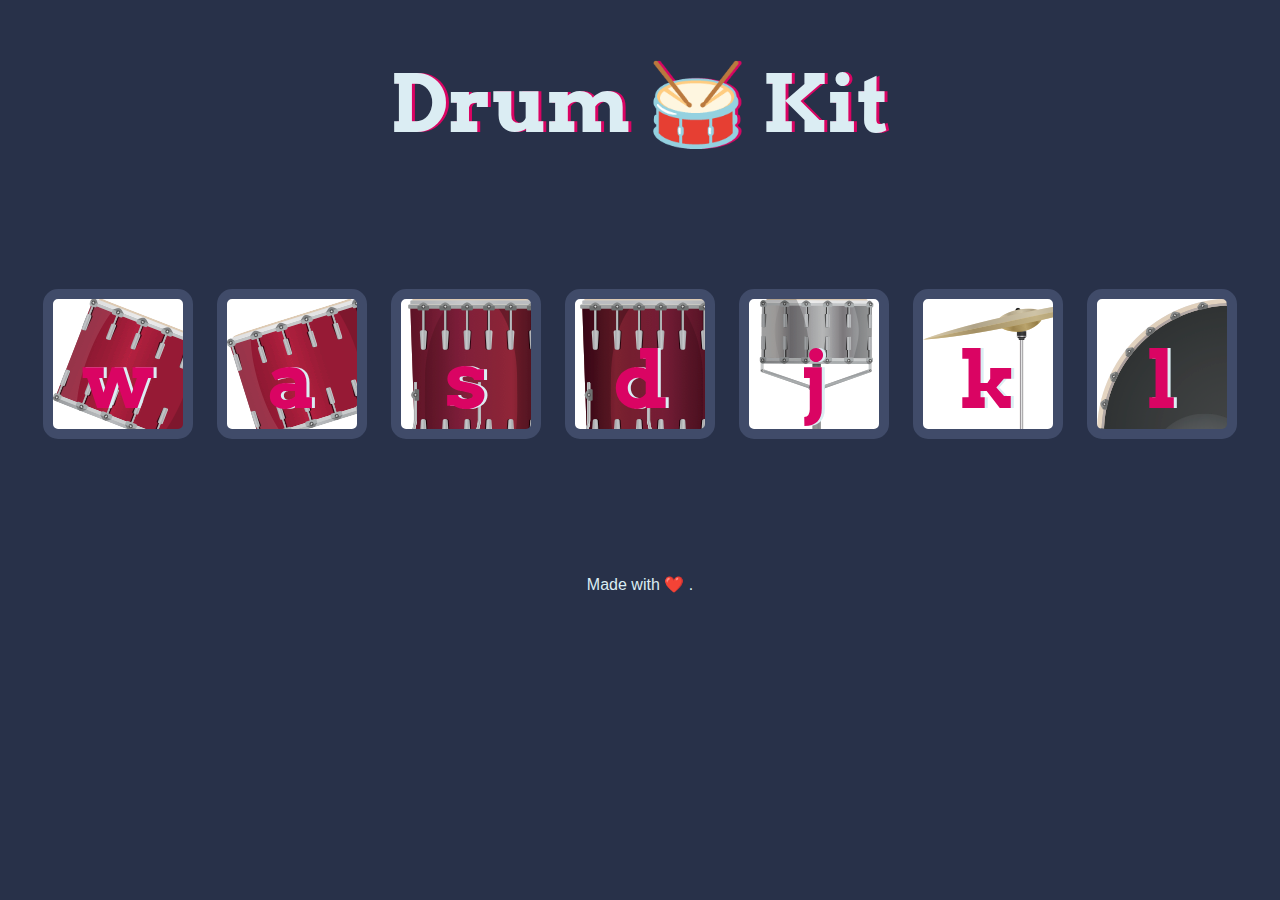
<file: Band-game/index.html>
<!DOCTYPE html>
<html lang="en" dir="ltr">

<head>
  <meta charset="utf-8">
  <title>Drum Kit</title>
  <link rel="stylesheet" href="styles.css">
  <link href="https://fonts.googleapis.com/css?family=Arvo" rel="stylesheet">
</head>

<body>

  <h1 id="title">Drum 🥁 Kit</h1>
  <div class="set">
    <button class="w drum">w</button>
    <button class="a drum">a</button>
    <button class="s drum">s</button>
    <button class="d drum">d</button>
    <button class="j drum">j</button>
    <button class="k drum">k</button>
    <button class="l drum">l</button>
    <script src="./index.js" charset="utf-8"></script>
  </div>


  <footer>
    Made with ❤️ .
  </footer>
</body>

</html>
</file>
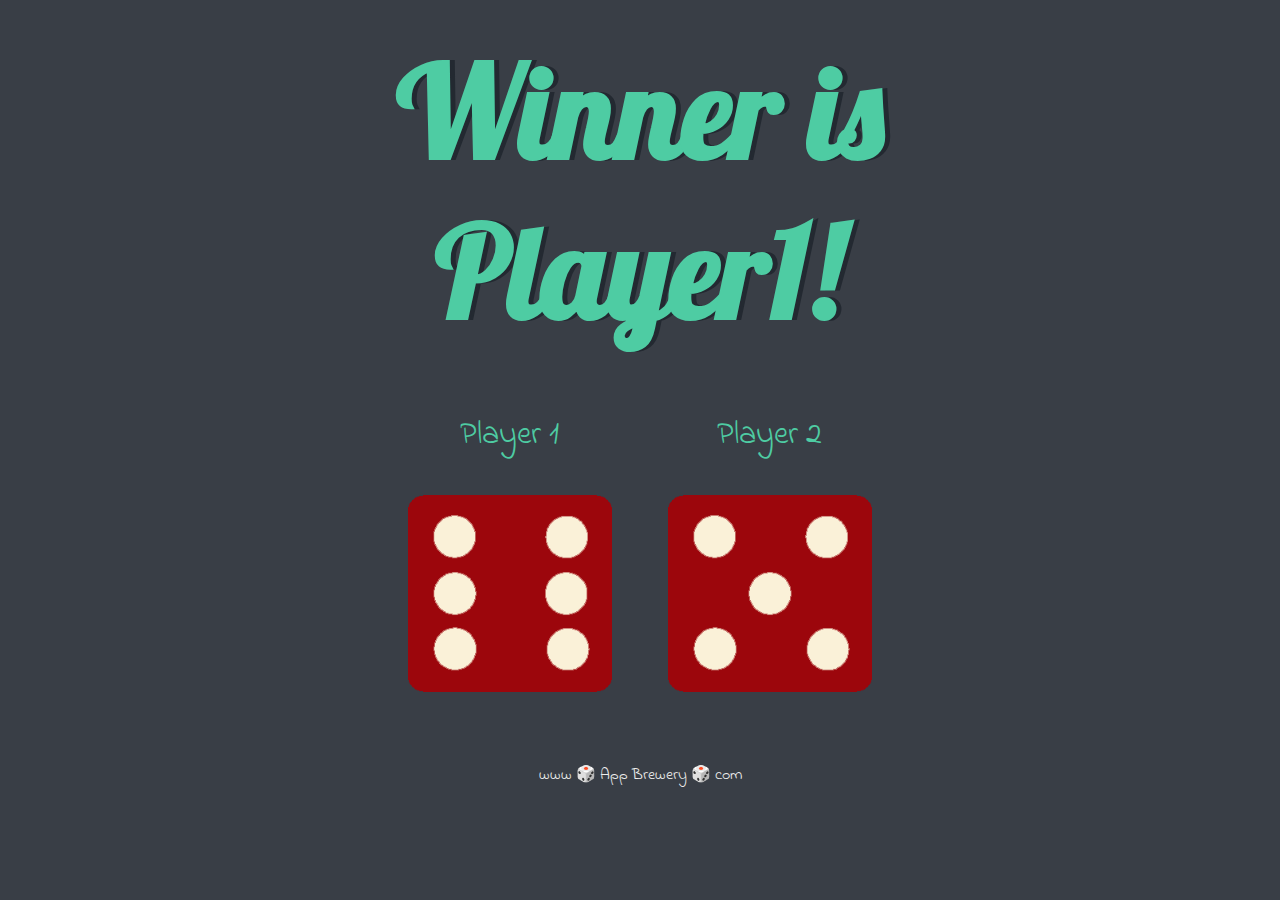
<file: Dice-Dominance/index.html>
<!DOCTYPE html>
<html lang="en" dir="ltr">
  <head>
    <meta charset="utf-8">
    <title>Dicee</title>
    <link rel="stylesheet" href="styles.css">
    <link href="https://fonts.googleapis.com/css?family=Indie+Flower|Lobster" rel="stylesheet">
    
    
  </head>
  <body>

    <div class="container">
      <h1>Refresh Me</h1>

      <div class="dice">
        <p>Player 1</p>
        <img class="img1" src="./images/dice6.png">
      </div>

      <div class="dice">
        <p>Player 2</p>
        <img class="img2" src="./images/dice3.png">
      </div>

    </div>

  <script src="./index.js" charset="utf-8"></script>
  </body>

  <footer>
    www 🎲 App Brewery 🎲 com
  </footer>
</html>
</file>
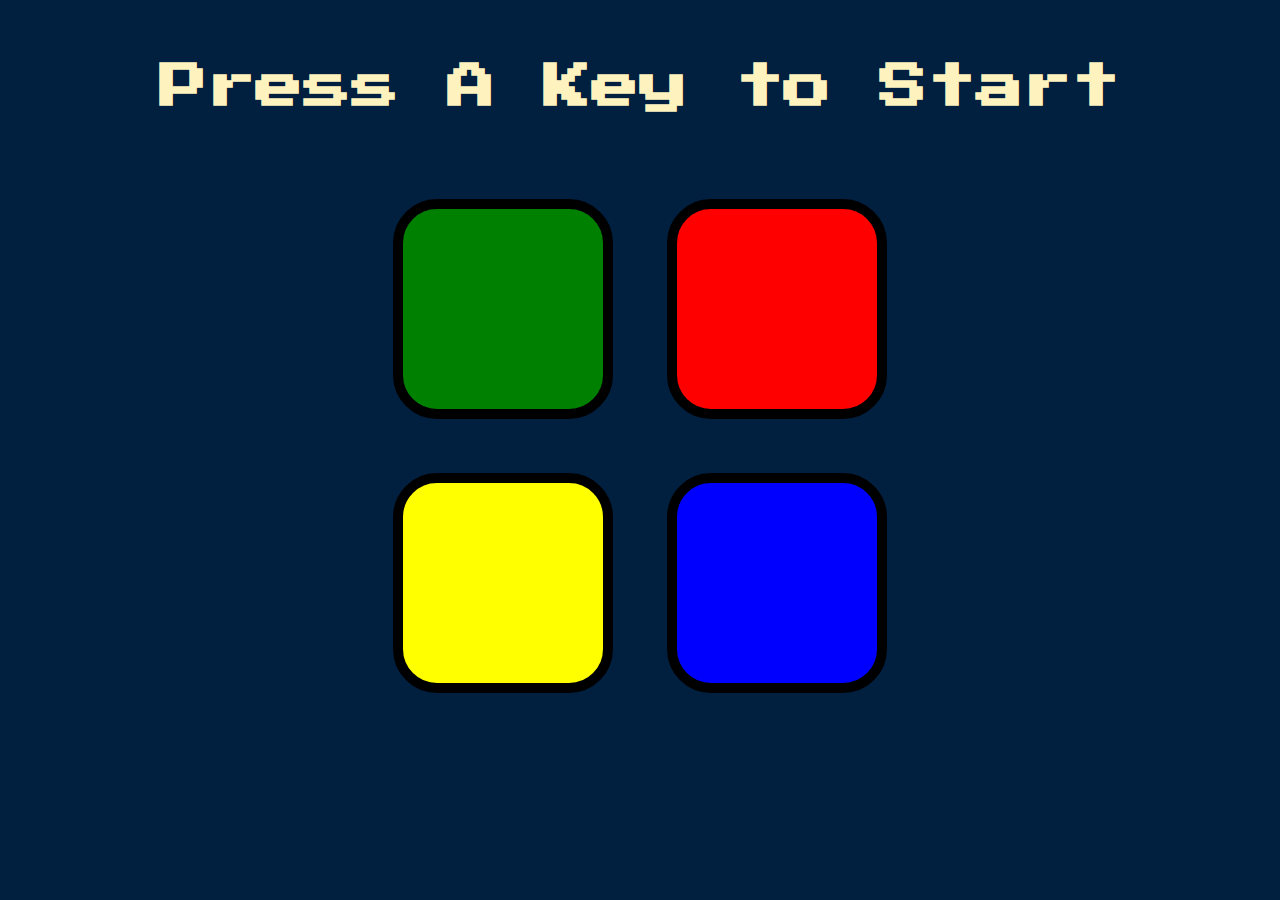
<file: Memory-Mastermind/index.html>
<!DOCTYPE html>
<html lang="en" dir="ltr">

<head>
  <meta charset="utf-8">
  <title>Simon</title>
  <link rel="stylesheet" href="styles.css">
  <link href="https://fonts.googleapis.com/css?family=Press+Start+2P" rel="stylesheet">
</head>

<body>
  <h1 id="level-title">Press A Key to Start</h1>
  <div class="container">
    <div lass="row">

      <div type="button" id="green" class="btn green">

      </div>

      <div type="button" id="red" class="btn red">

      </div>
    </div>

    <div class="row">

      <div type="button" id="yellow" class="btn yellow">

      </div>
      <div type="button" id="blue" class="btn blue">

      </div>

    </div>

  </div>
 

  <script src="https://code.jquery.com/jquery-3.7.1.min.js"
    integrity="sha256-/JqT3SQfawRcv/BIHPThkBvs0OEvtFFmqPF/lYI/Cxo=" crossorigin="anonymous"></script>
  <script src="./game.js" charset="utf-8"></script>
</body>

</html>
</file>
<file: Band-game/styles.css>
body {
  text-align: center;
  background-color: #283149;
}

h1 {
  font-size: 5rem;
  color: #DBEDF3;
  font-family: "Arvo", cursive;
  text-shadow: 3px 0 #DA0463;

}

footer {
  color: #DBEDF3;
  font-family: sans-serif;
}

.w {
  background-image: url("./images/tom1.png");

}

.a {
  background-image: url("./images/tom2.png");

}

.s {
  background-image: url("./images/tom3.png");

}

.d {
  background-image: url("./images/tom4.png");

}

.j {
  background-image: url("./images/snare.png");

}

.k {
  background-image: url("./images/crash.png");

}

.l {
  background-image: url("./images/kick.png");
}

.set {
  margin: 10% auto;
}

.game-over {
  background-color: red;
  opacity: 0.8;
}

.pressed {
  box-shadow: 0 3px 4px 0 #DBEDF3;
  opacity: 0.5;
}

.red {
  color: red;
}

.drum {
  outline: none;
  border: 10px solid #404B69;
  font-size: 5rem;
  font-family: 'Arvo', cursive;
  line-height: 2;
  font-weight: 900;
  color: #DA0463;
  text-shadow: 3px 0 #DBEDF3;
  border-radius: 15px;
  display: inline-block;
  width: 150px;
  height: 150px;
  text-align: center;
  margin: 10px;
  background-color: white;
}
</file>
<file: Dice-Dominance/styles.css>
.container {
  /* display: flex;
  flex-direction: column; */
  width: 70%;
  margin: auto;
  text-align: center;
}

.dice {
  text-align: center;
  display: inline-block;

}

body {
  background-color: #393E46;
}

h1 {
  margin: 30px;
  font-family: 'Lobster', cursive;
  text-shadow: 5px 0 #232931;
  font-size: 8rem;
  color: #4ECCA3;
}

p {
  font-size: 2rem;
  color: #4ECCA3;
  font-family: 'Indie Flower', cursive;
}

img {
  width: 80%;
}

footer {
  margin-top: 5%;
  color: #EEEEEE;
  text-align: center;
  font-family: 'Indie Flower', cursive;

}
</file>
<file: Memory-Mastermind/styles.css>
body {
  text-align: center;
  background-color: #011F3F;
}

#level-title {
  font-family: 'Press Start 2P', cursive;
  font-size: 3rem;
  margin:  5%;
  color: #FEF2BF;
}

.container {
  display: block;
  width: 50%;
  margin: auto;

}

.btn {
  margin: 25px;
  display: inline-block;
  height: 200px;
  width: 200px;
  border: 10px solid black;
  border-radius: 20%;
}

.game-over {
  background-color: red;
  opacity: 0.8;
}

.red {
  background-color: red;
}

.green {
  background-color: green;
}

.blue {
  background-color: blue;
}

.yellow {
  background-color: yellow;
}

.pressed {
  box-shadow: 0 0 20px white;
  background-color: grey;
}
</file>
